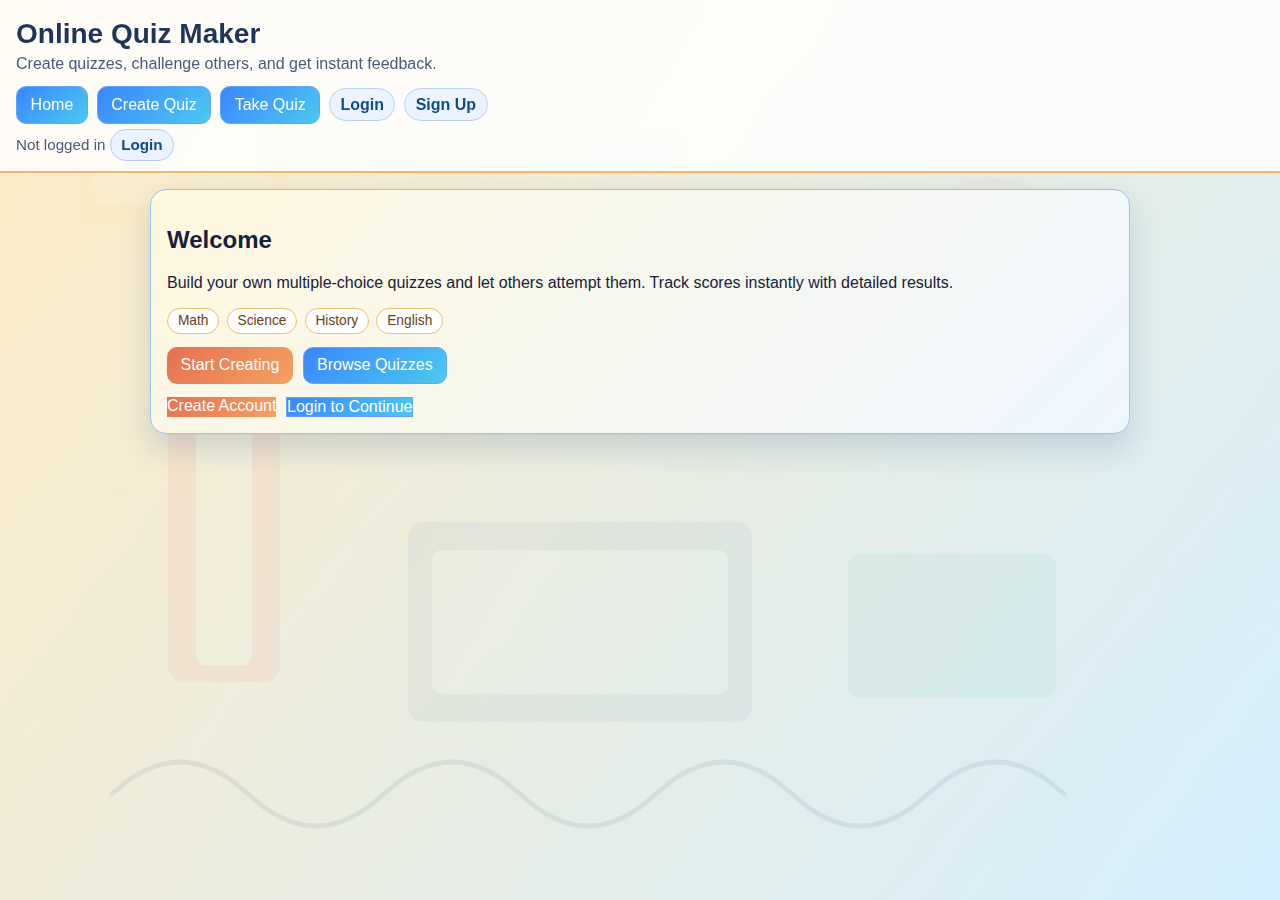
<file: online_quiz_maker/index.html>
﻿<!DOCTYPE html>
<html lang="en">
<head>
  <meta charset="UTF-8" />
  <meta name="viewport" content="width=device-width, initial-scale=1.0" />
  <title>Online Quiz Maker</title>
  <link rel="stylesheet" href="style.css" />
</head>
<body>
  <header class="site-header">
    <div class="brand">
      <h1>Online Quiz Maker</h1>
      <p>Create quizzes, challenge others, and get instant feedback.</p>
    </div>
    <nav class="top-nav">
      <button class="nav-btn" data-view="homeView">Home</button>
      <button class="nav-btn" data-view="createView">Create Quiz</button>
      <button class="nav-btn" data-view="listView">Take Quiz</button>
      <a class="nav-link" href="login.html">Login</a>
      <a class="nav-link" href="signup.html">Sign Up</a>
    </nav>
    <div class="auth-state" id="authState"></div>
  </header>

  <main>
    <section id="homeView" class="view active">
      <div class="panel hero">
        <h2>Welcome</h2>
        <p>Build your own multiple-choice quizzes and let others attempt them. Track scores instantly with detailed results.</p>
        <div class="study-tags">
          <span>Math</span>
          <span>Science</span>
          <span>History</span>
          <span>English</span>
        </div>
        <div class="hero-actions">
          <button class="primary" data-view="createView">Start Creating</button>
          <button class="secondary" data-view="listView">Browse Quizzes</button>
        </div>
        <div class="auth-cta">
          <a href="signup.html" class="primary cta-link">Create Account</a>
          <a href="login.html" class="secondary cta-link">Login to Continue</a>
        </div>
      </div>
      <p class="status" id="homeStatus"></p>
    </section>

    <section id="createView" class="view">
      <div class="panel">
        <h2>Create a Quiz</h2>
        <form id="quizForm" class="stack-form">
          <label>
            Quiz Title
            <input type="text" id="quizTitle" required />
          </label>
          <label>
            Short Description
            <textarea id="quizDescription" rows="2" required></textarea>
          </label>

          <div id="questionBlocks" class="question-blocks"></div>

          <div class="create-actions">
            <button type="button" id="addQuestionBtn" class="secondary">Add Question</button>
            <button type="submit" class="primary">Save Quiz</button>
          </div>
        </form>
        <p class="status" id="createStatus"></p>
      </div>
    </section>

    <section id="listView" class="view">
      <div class="panel">
        <h2>Available Quizzes</h2>
        <div id="quizList" class="quiz-list"></div>
      </div>
    </section>

    <section id="takeView" class="view">
      <div class="panel">
        <h2 id="takeTitle">Quiz</h2>
        <p id="progressText"></p>

        <div id="questionArea"></div>

        <div class="take-actions">
          <button id="submitAnswerBtn" class="primary">Submit Answer</button>
          <button id="nextQuestionBtn" class="secondary" disabled>Next Question</button>
        </div>

        <p class="status" id="takeStatus"></p>
      </div>
    </section>

    <section id="resultView" class="view">
      <div class="panel">
        <h2>Quiz Results</h2>
        <p id="scoreText" class="score"></p>
        <div id="resultBreakdown"></div>
        <button class="primary" data-view="listView">Take Another Quiz</button>
      </div>
    </section>
  </main>

  <script src="script.js"></script>
</body>
</html>
</file>
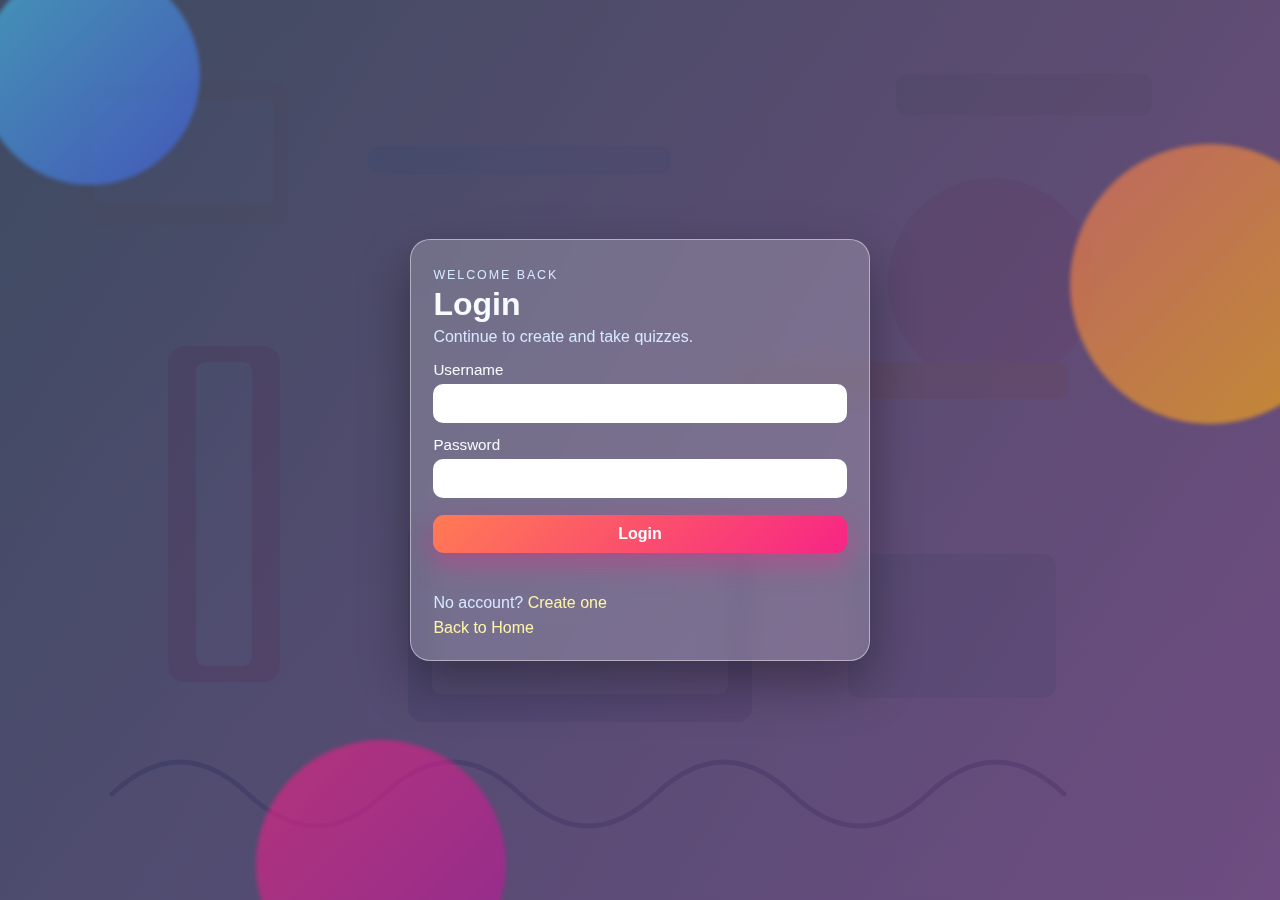
<file: online_quiz_maker/login.html>
﻿<!DOCTYPE html>
<html lang="en">
<head>
  <meta charset="UTF-8" />
  <meta name="viewport" content="width=device-width, initial-scale=1.0" />
  <title>Login | Online Quiz Maker</title>
  <link rel="stylesheet" href="auth.css" />
</head>
<body>
  <div class="animated-bg">
    <span class="blob blob-a"></span>
    <span class="blob blob-b"></span>
    <span class="blob blob-c"></span>
  </div>

  <main class="auth-shell">
    <section class="auth-card slide-up" data-mode="login">
      <div class="card-head">
        <p class="tag">Welcome Back</p>
        <h1>Login</h1>
        <p>Continue to create and take quizzes.</p>
      </div>

      <form id="authForm" class="auth-form">
        <label>
          Username
          <input type="text" id="username" required />
        </label>
        <label>
          Password
          <input type="password" id="password" required />
        </label>
        <button type="submit" class="glow-btn">Login</button>
      </form>

      <p id="authStatus" class="auth-status"></p>
      <p class="swap-text">No account? <a href="signup.html">Create one</a></p>
      <a href="index.html" class="back-link">Back to Home</a>
    </section>
  </main>

  <script src="auth.js"></script>
</body>
</html>
</file>
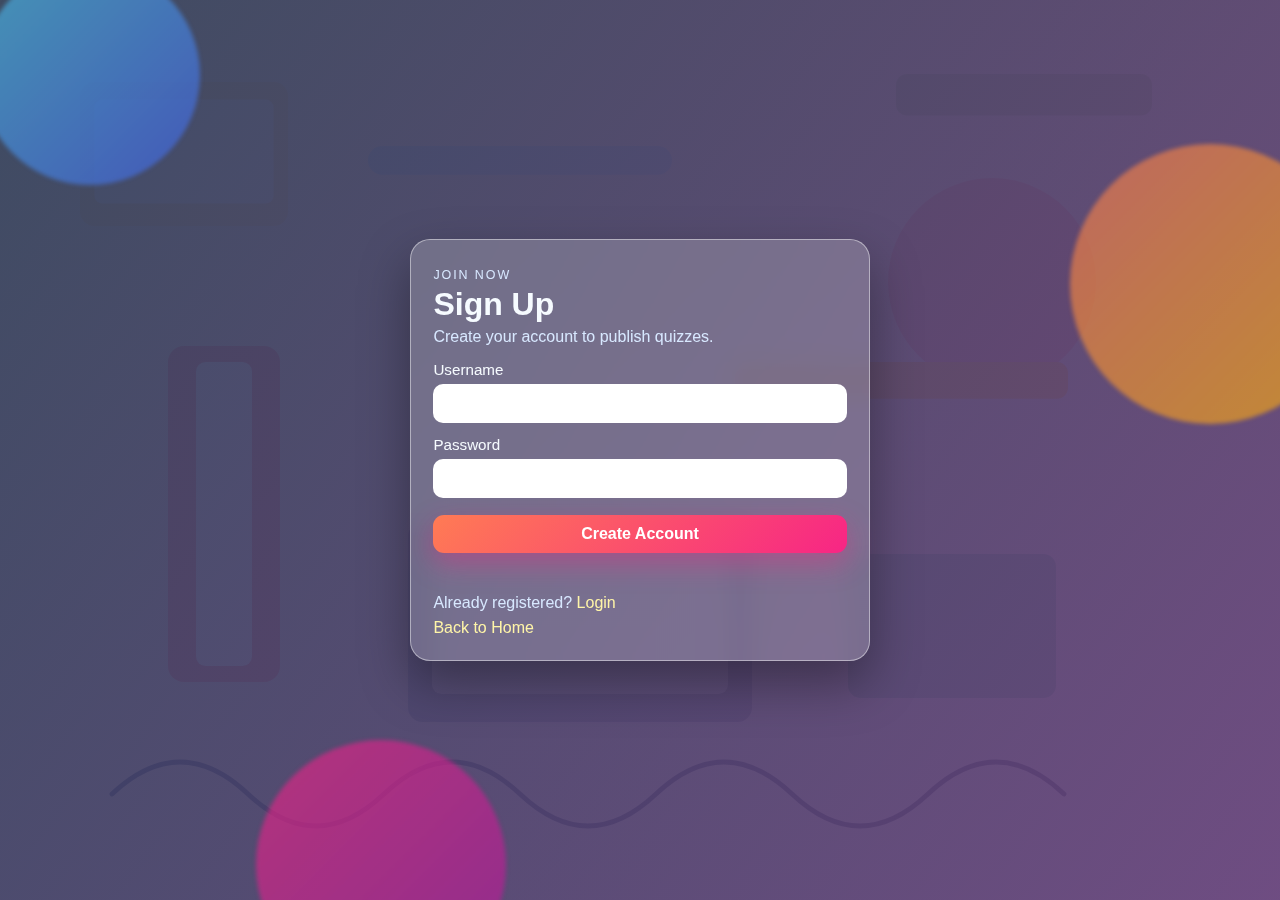
<file: online_quiz_maker/signup.html>
﻿<!DOCTYPE html>
<html lang="en">
<head>
  <meta charset="UTF-8" />
  <meta name="viewport" content="width=device-width, initial-scale=1.0" />
  <title>Sign Up | Online Quiz Maker</title>
  <link rel="stylesheet" href="auth.css" />
</head>
<body>
  <div class="animated-bg">
    <span class="blob blob-a"></span>
    <span class="blob blob-b"></span>
    <span class="blob blob-c"></span>
  </div>

  <main class="auth-shell">
    <section class="auth-card slide-up" data-mode="signup">
      <div class="card-head">
        <p class="tag">Join Now</p>
        <h1>Sign Up</h1>
        <p>Create your account to publish quizzes.</p>
      </div>

      <form id="authForm" class="auth-form">
        <label>
          Username
          <input type="text" id="username" required />
        </label>
        <label>
          Password
          <input type="password" id="password" required minlength="4" />
        </label>
        <button type="submit" class="glow-btn">Create Account</button>
      </form>

      <p id="authStatus" class="auth-status"></p>
      <p class="swap-text">Already registered? <a href="login.html">Login</a></p>
      <a href="index.html" class="back-link">Back to Home</a>
    </section>
  </main>

  <script src="auth.js"></script>
</body>
</html>
</file>
<file: online_quiz_maker/style.css>
﻿:root {
  --bg-a: #ffe8c9;
  --bg-b: #d6ecff;
  --ink: #16223b;
  --muted: #4a5b7a;
  --card: #ffffffde;
  --line: #bdd3ef;
  --accent: #e76f51;
  --accent-dark: #cb4b2b;
  --secondary: #3a86ff;
  --secondary-dark: #245fcc;
  --danger: #b42318;
  --ok: #0e9f6e;
  --radius: 16px;
}

* {
  box-sizing: border-box;
}

body {
  margin: 0;
  font-family: "Segoe UI", Tahoma, Geneva, Verdana, sans-serif;
  color: var(--ink);
  min-height: 100vh;
  background-image:
    linear-gradient(120deg, rgba(255, 236, 204, 0.72), rgba(215, 241, 255, 0.72)),
    url("assets/school-study-bg.svg"),
    url("assets/notebook-pattern.svg");
  background-size: cover, cover, 420px;
  background-attachment: fixed, fixed, scroll;
  background-position: center, center, center;
}

.site-header {
  padding: 1.1rem 1rem;
  background: rgba(255, 255, 255, 0.85);
  backdrop-filter: blur(5px);
  border-bottom: 2px solid #f8b36c;
  display: grid;
  gap: 0.8rem;
}

.brand h1 {
  margin: 0;
  font-size: 1.75rem;
  color: #1d3557;
}

.brand p {
  margin: 0.35rem 0 0;
  color: var(--muted);
}

.top-nav {
  display: flex;
  gap: 0.55rem;
  flex-wrap: wrap;
  align-items: center;
}

.nav-link,
.inline-link {
  color: #0d4f8b;
  text-decoration: none;
  font-weight: 700;
  padding: 0.4rem 0.65rem;
  border-radius: 999px;
  background: #eaf3ff;
  border: 1px solid #b5cff7;
}

.auth-state {
  color: var(--muted);
  font-size: 0.95rem;
}

main {
  width: min(980px, 94vw);
  margin: 1rem auto 2rem;
}

.view {
  display: none;
}

.view.active {
  display: block;
  animation: rise 0.35s ease;
}

.panel {
  background: var(--card);
  border: 1px solid #9ac2f4;
  border-radius: var(--radius);
  padding: 1rem;
  box-shadow: 0 14px 30px rgba(23, 64, 122, 0.17);
}

.hero {
  margin-bottom: 1rem;
  background-image: linear-gradient(135deg, #fff8df, #eef6ff);
}

.study-tags {
  display: flex;
  flex-wrap: wrap;
  gap: 0.45rem;
  margin-top: 0.75rem;
}

.study-tags span {
  background: #fff;
  border: 1px solid #f2bf6b;
  border-radius: 999px;
  padding: 0.28rem 0.62rem;
  font-size: 0.86rem;
  color: #694114;
}

.hero-actions,
.auth-cta {
  display: flex;
  gap: 0.6rem;
  flex-wrap: wrap;
  margin-top: 0.8rem;
}

.cta-link {
  text-decoration: none;
}

.stack-form {
  display: grid;
  gap: 0.75rem;
}

label {
  display: grid;
  gap: 0.35rem;
  font-size: 0.95rem;
}

input,
textarea,
select {
  border: 1px solid #b8cff1;
  border-radius: 10px;
  padding: 0.6rem;
  font: inherit;
  background: #fff;
}

button {
  border: none;
  border-radius: 10px;
  padding: 0.55rem 0.85rem;
  font: inherit;
  cursor: pointer;
  transition: transform 0.15s ease;
}

button:hover {
  transform: translateY(-1px);
}

.primary {
  background: linear-gradient(135deg, var(--accent), #f4a261);
  color: #fff;
}

.primary:hover {
  background: linear-gradient(135deg, var(--accent-dark), #e07a3f);
}

.secondary,
.nav-btn {
  background: linear-gradient(135deg, var(--secondary), #4cc9f0);
  color: #fff;
  border: 1px solid #5ea5ff;
}

.question-blocks {
  display: grid;
  gap: 0.9rem;
}

.question-card {
  border: 1px solid #b6d2f7;
  border-radius: 12px;
  padding: 0.75rem;
  background: linear-gradient(145deg, #f7fbff, #fff9f0);
}

.question-card h4 {
  margin: 0 0 0.6rem;
  color: #22457a;
}

.options-grid {
  display: grid;
  gap: 0.45rem;
}

.create-actions,
.take-actions {
  display: flex;
  gap: 0.6rem;
  flex-wrap: wrap;
  margin-top: 0.5rem;
}

.status {
  min-height: 1.4rem;
  margin-top: 0.6rem;
  color: var(--muted);
}

.status.error {
  color: var(--danger);
}

.status.success {
  color: var(--ok);
}

.quiz-list {
  display: grid;
  gap: 0.75rem;
}

.quiz-item {
  border: 1px solid #b1cff7;
  border-radius: 12px;
  padding: 0.85rem;
  background: linear-gradient(135deg, #f5fbff, #fff9ee);
}

.quiz-item h3 {
  margin: 0;
  color: #1f4f8a;
}

.quiz-meta {
  color: var(--muted);
  font-size: 0.9rem;
  margin: 0.4rem 0 0.7rem;
}

.answer-option {
  display: block;
  width: 100%;
  text-align: left;
  margin-top: 0.5rem;
  background: #fff;
  border: 1px solid #b7d0ef;
}

.answer-option.selected {
  border-color: #1d9a7a;
  background: #def8ef;
}

.result-item {
  border-top: 1px solid #c9daef;
  padding: 0.7rem 0;
}

.score {
  font-size: 1.1rem;
  font-weight: 700;
  color: #174278;
}

@keyframes rise {
  from {
    opacity: 0;
    transform: translateY(8px);
  }

  to {
    opacity: 1;
    transform: translateY(0);
  }
}

@media (max-width: 620px) {
  .brand h1 {
    font-size: 1.35rem;
  }

  main {
    width: min(980px, 96vw);
  }
}
</file>
<file: online_quiz_maker/auth.css>
﻿:root {
  --card: rgba(255, 255, 255, 0.2);
  --line: rgba(255, 255, 255, 0.45);
  --text: #f6fbff;
  --muted: #d8e8ff;
  --error: #ffe0e0;
  --ok: #d7ffd7;
}

* {
  box-sizing: border-box;
}

body {
  margin: 0;
  min-height: 100vh;
  font-family: "Trebuchet MS", "Segoe UI", sans-serif;
  color: var(--text);
  background-image:
    linear-gradient(125deg, rgba(14, 36, 79, 0.8), rgba(84, 33, 95, 0.78)),
    url("assets/school-study-bg.svg"),
    url("assets/notebook-pattern.svg");
  background-size: cover, cover, 460px;
  background-position: center, center, center;
  overflow: hidden;
}

.animated-bg {
  position: fixed;
  inset: 0;
  pointer-events: none;
}

.blob {
  position: absolute;
  border-radius: 50%;
  filter: blur(2px);
  opacity: 0.6;
  animation: float 11s ease-in-out infinite;
}

.blob-a {
  width: 220px;
  height: 220px;
  background: linear-gradient(135deg, #4cc9f0, #4361ee);
  top: -35px;
  left: -20px;
}

.blob-b {
  width: 280px;
  height: 280px;
  background: linear-gradient(135deg, #ff7b54, #ffb703);
  right: -70px;
  top: 16%;
  animation-delay: -2.6s;
}

.blob-c {
  width: 250px;
  height: 250px;
  background: linear-gradient(135deg, #f72585, #b5179e);
  left: 20%;
  bottom: -90px;
  animation-delay: -5s;
}

.auth-shell {
  min-height: 100vh;
  display: grid;
  place-items: center;
  padding: 1rem;
}

.auth-card {
  width: min(460px, 94vw);
  padding: 1.4rem;
  border-radius: 20px;
  border: 1px solid var(--line);
  background: var(--card);
  backdrop-filter: blur(12px);
  box-shadow: 0 22px 50px rgba(0, 0, 0, 0.35);
}

.slide-up {
  animation: slideUp 0.65s ease;
}

.card-head h1 {
  margin: 0.2rem 0;
}

.card-head p {
  margin: 0.3rem 0;
  color: var(--muted);
}

.tag {
  margin: 0;
  letter-spacing: 0.12rem;
  font-size: 0.78rem;
  text-transform: uppercase;
  color: #fff3b0;
}

.auth-form {
  display: grid;
  gap: 0.8rem;
  margin-top: 0.9rem;
}

label {
  display: grid;
  gap: 0.4rem;
  font-size: 0.95rem;
}

input {
  width: 100%;
  border: 1px solid rgba(255, 255, 255, 0.45);
  border-radius: 10px;
  padding: 0.62rem;
  font: inherit;
  color: #0f172a;
}

.glow-btn {
  margin-top: 0.3rem;
  padding: 0.62rem;
  font: inherit;
  border: none;
  border-radius: 11px;
  color: #fff;
  font-weight: 700;
  cursor: pointer;
  background: linear-gradient(135deg, #ff7b54, #f72585);
  box-shadow: 0 10px 28px rgba(247, 37, 133, 0.4);
  transition: transform 0.2s ease;
}

.glow-btn:hover {
  transform: translateY(-1px);
}

.auth-status {
  min-height: 1.4rem;
  margin: 0.7rem 0 0;
  color: var(--muted);
}

.auth-status.error {
  color: var(--error);
}

.auth-status.success {
  color: var(--ok);
}

.swap-text {
  margin: 0.45rem 0 0;
  color: var(--muted);
}

.swap-text a,
.back-link {
  color: #fff5a8;
  text-decoration: none;
}

.back-link {
  display: inline-block;
  margin-top: 0.45rem;
}

@keyframes float {
  0%,
  100% {
    transform: translateY(0) scale(1);
  }

  50% {
    transform: translateY(-18px) scale(1.06);
  }
}

@keyframes slideUp {
  from {
    opacity: 0;
    transform: translateY(22px);
  }

  to {
    opacity: 1;
    transform: translateY(0);
  }
}

@media (max-width: 540px) {
  .auth-card {
    padding: 1rem;
  }
}
</file>
